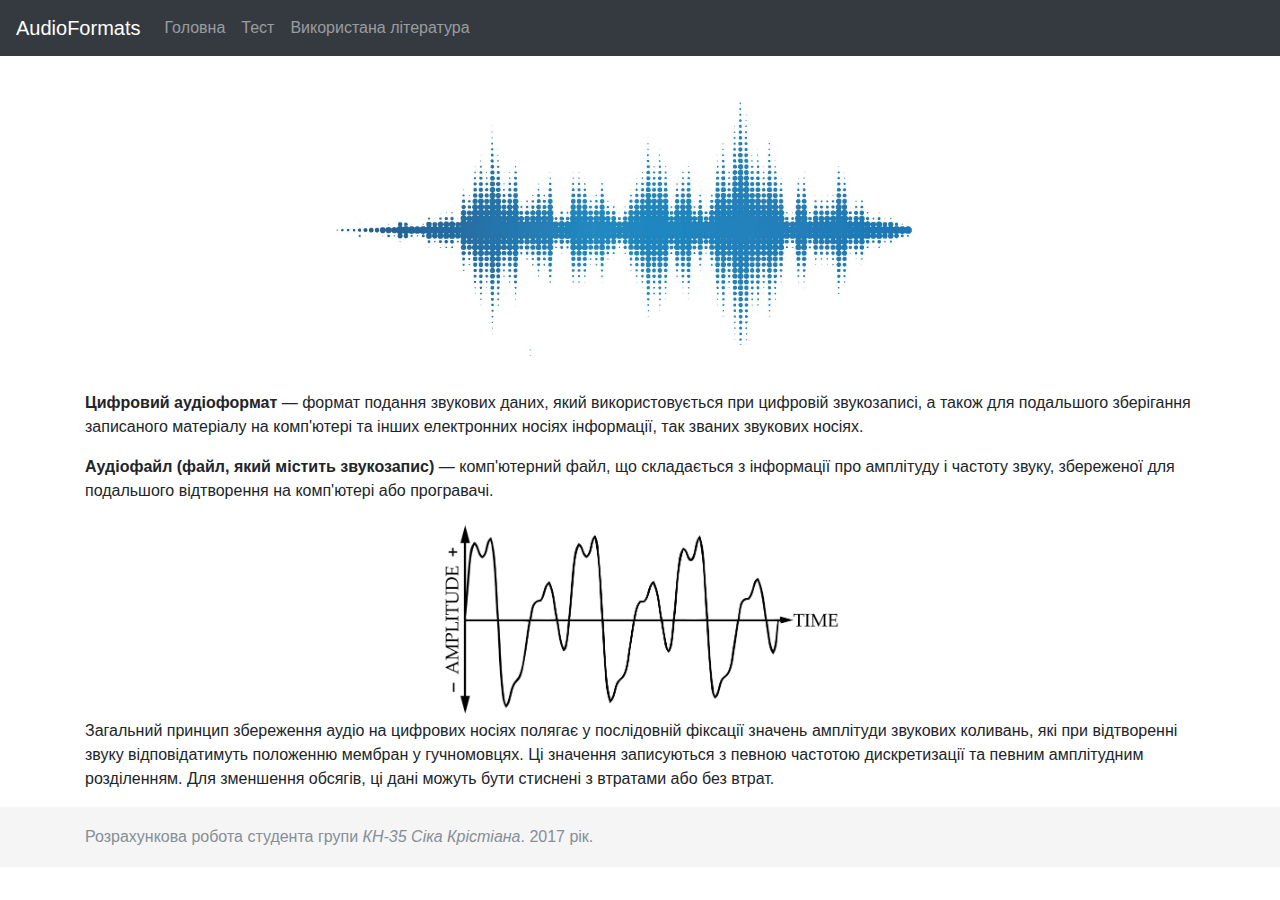
<file: audiofile.html>
<html>
	<head>
		<link rel="stylesheet" type="text/css" href="bootstrap/css/bootstrap.min.css">
		<link rel="stylesheet" type="text/css" href="styles.css">
		<script src="jquery/jquery-3.1.1.min.js"></script>
		<script src="jquery/jquery-3.2.1.slim.min.js"></script>
		<script src="jquery/popper.min.js"></script>
		<script src="bootstrap/js/bootstrap.min.js"></script>
	</head>
	<body>
		<nav class="navbar navbar-expand-md navbar-dark bg-dark mb-4">
			<a class="navbar-brand" href="#">AudioFormats</a>
			<button class="navbar-toggler" type="button" data-toggle="collapse" data-target="#navbarCollapse" aria-controls="navbarCollapse" aria-expanded="false" aria-label="Toggle navigation">
				<span class="navbar-toggler-icon"></span>
			</button>
			<div class="collapse navbar-collapse" id="navbarCollapse">
				<ul class="navbar-nav mr-auto">
					<li class="nav-item">
						<a class="nav-link" href="index.html">Головна</a>
					</li>
					<li class="nav-item">
						<a class="nav-link" href="test.html">Тест</a>
					</li>
					<li class="nav-item">
						<a class="nav-link" href="used_literature.html">Використана література</a>
					</li>
				</ul>
			</div>
		</nav>
		<div class="container" style="min-height: 500px;">
			<img src="img/rf-freq-radio-wave.png" class="img-fluid image-on-page">
			<p>
				<b>Цифровий аудіоформат</b> — формат подання звукових даних, який використовується при цифровій звукозаписі, 
				а також для подальшого зберігання записаного матеріалу на комп'ютері та інших електронних носіях інформації, 
				так званих звукових носіях.
			</p>
			<p>
				<b>Аудіофайл (файл, який містить звукозапис)</b> — комп'ютерний файл, що складається з інформації про амплітуду 
				і частоту звуку, збереженої для подальшого відтворення на комп'ютері або програвачі.
			</p>
			<img src="img/1.21.jpg" class="rounded mx-auto d-block" height="200px">
			<p>
				Загальний принцип збереження аудіо на цифрових носіях полягає у послідовній фіксації значень амплітуди звукових 
				коливань, які при відтворенні звуку відповідатимуть положенню мембран у гучномовцях. Ці значення записуються з 
				певною частотою дискретизації та певним амплітудним розділенням. Для зменшення обсягів, ці дані можуть бути стиснені 
				з втратами або без втрат.
			</p>
			
		</div>
		<footer class="footer">
			<div class="container">
				<span class="text-muted">Розрахункова робота студента групи <i>КН-35 Сіка Крістіана</i>. 2017 рік.</span>
			</div>
		</footer>
	</body>
</html>
</file>
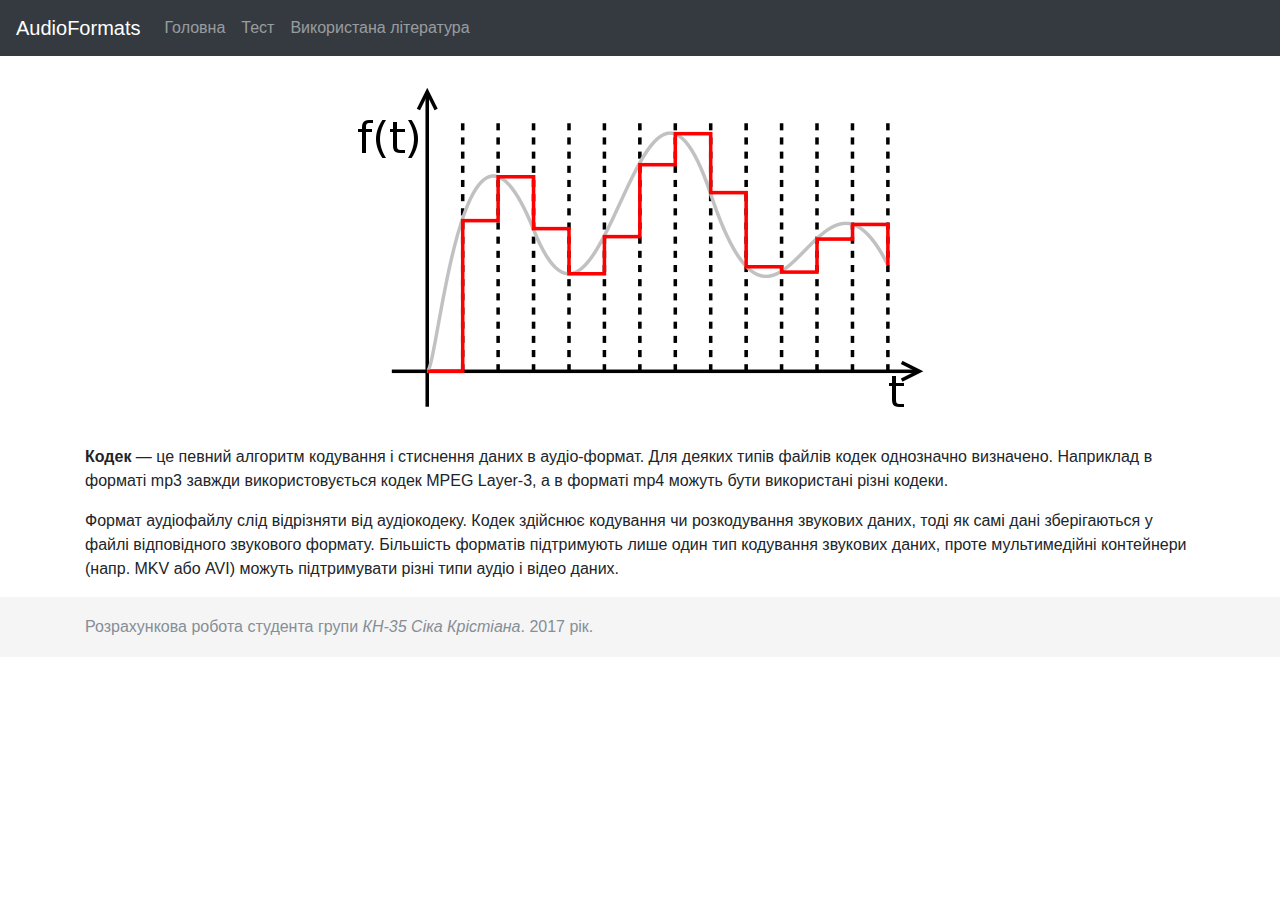
<file: codec.html>
<html>
	<head>
		<link rel="stylesheet" type="text/css" href="bootstrap/css/bootstrap.min.css">
		<link rel="stylesheet" type="text/css" href="styles.css">
		<script src="jquery/jquery-3.1.1.min.js"></script>
		<script src="jquery/jquery-3.2.1.slim.min.js"></script>
		<script src="jquery/popper.min.js"></script>
		<script src="bootstrap/js/bootstrap.min.js"></script>
	</head>
	<body>
		<nav class="navbar navbar-expand-md navbar-dark bg-dark mb-4">
			<a class="navbar-brand" href="#">AudioFormats</a>
			<button class="navbar-toggler" type="button" data-toggle="collapse" data-target="#navbarCollapse" aria-controls="navbarCollapse" aria-expanded="false" aria-label="Toggle navigation">
				<span class="navbar-toggler-icon"></span>
			</button>
			<div class="collapse navbar-collapse" id="navbarCollapse">
				<ul class="navbar-nav mr-auto">
					<li class="nav-item">
						<a class="nav-link" href="index.html">Головна</a>
					</li>
					<li class="nav-item">
						<a class="nav-link" href="test.html">Тест</a>
					</li>
					<li class="nav-item">
						<a class="nav-link" href="used_literature.html">Використана література</a>
					</li>
				</ul>
			</div>
		</nav>
		<div class="container" style="min-height: 500px;">
			<img src="img/585px-Zeroorderhold.signal.svg.png" class="img-fluid mx-auto d-block image-on-page">
			<p>
				<b>Кодек</b> — це певний алгоритм кодування і стиснення даних в аудіо-формат. Для деяких типів файлів кодек однозначно 
					визначено. Наприклад в форматі mp3 завжди використовується кодек MPEG Layer-3, а в форматі mp4 можуть бути використані 
					різні кодеки.
			</p>
			<p>
					Формат аудіофайлу слід відрізняти від аудіокодеку. Кодек здійснює кодування чи розкодування звукових даних, тоді як 
					самі дані зберігаються у файлі відповідного звукового формату. Більшість форматів підтримують лише один тип кодування 
					звукових даних, проте мультимедійні контейнери (напр. MKV або AVI) можуть підтримувати різні типи аудіо і відео даних.
			</p>
		</div>
		<footer class="footer">
			<div class="container">
				<span class="text-muted">Розрахункова робота студента групи <i>КН-35 Сіка Крістіана</i>. 2017 рік.</span>
			</div>
		</footer>
	</body>
</html>
</file>
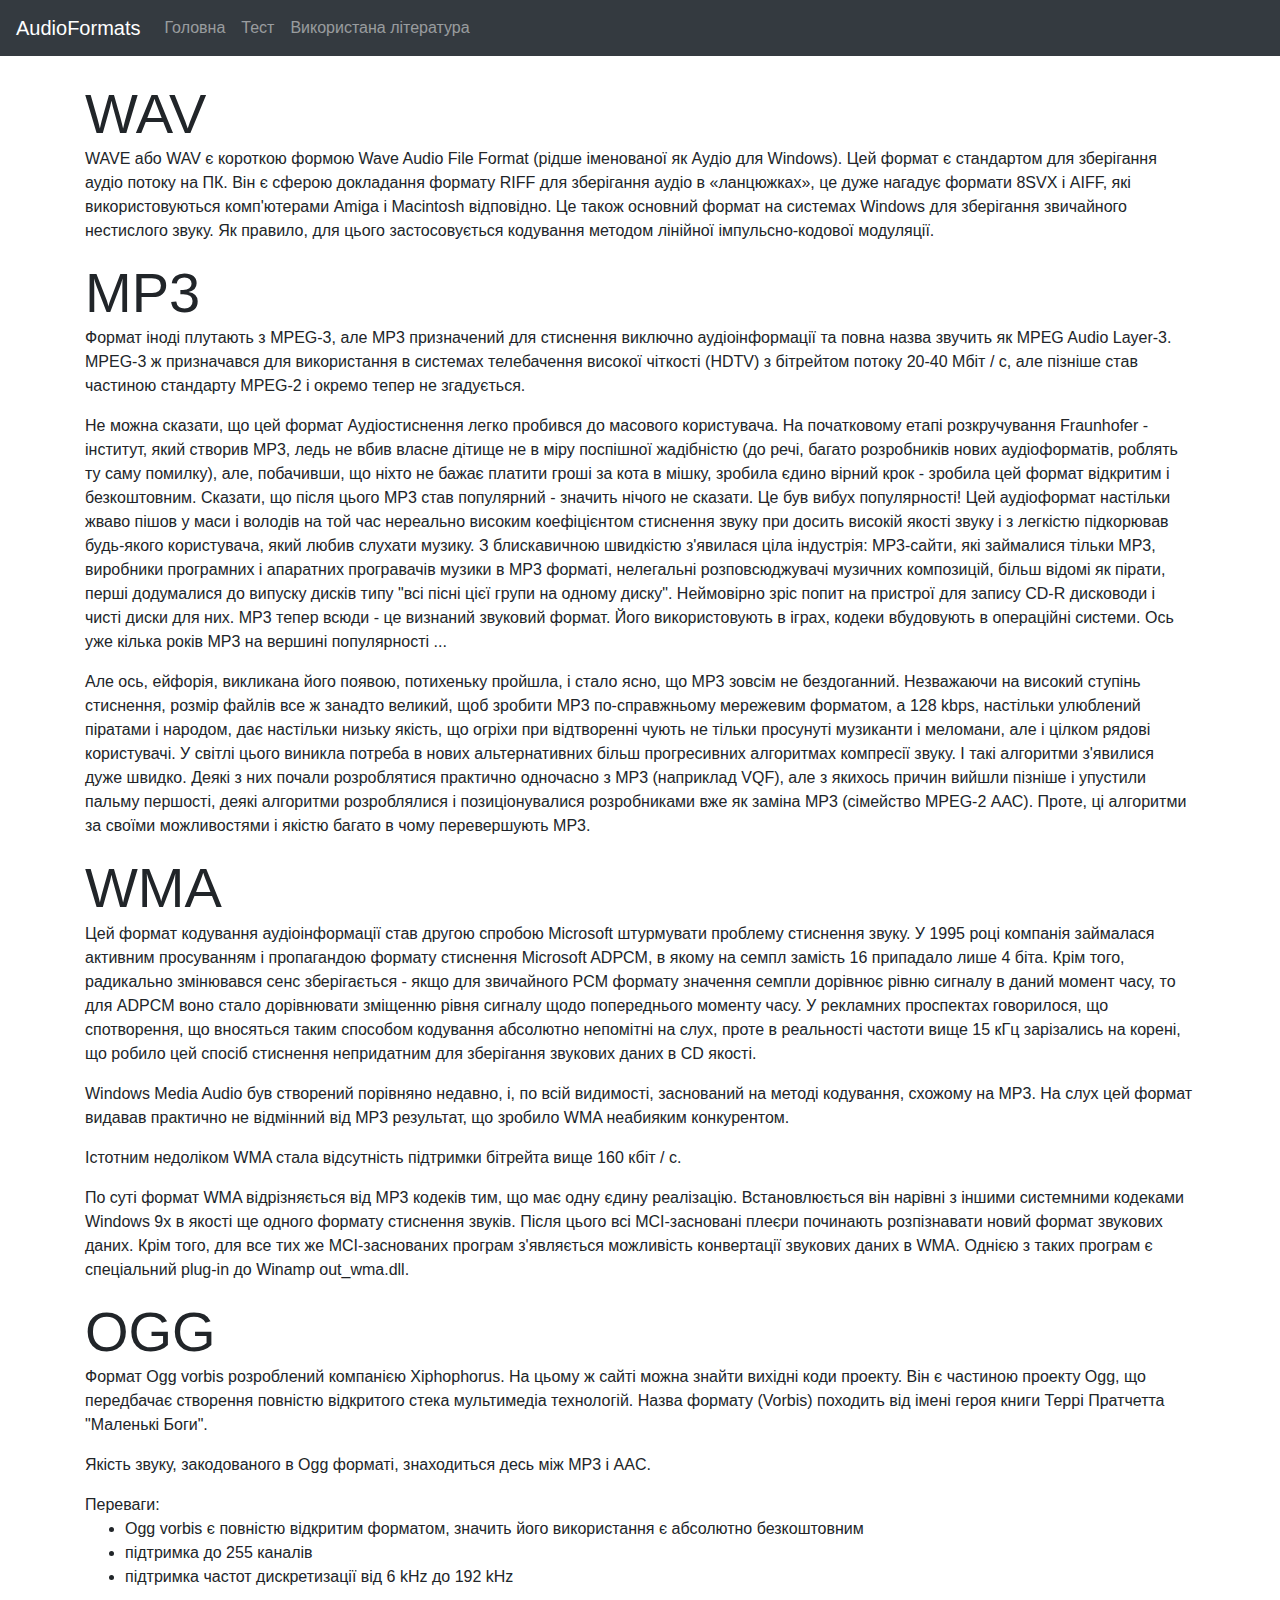
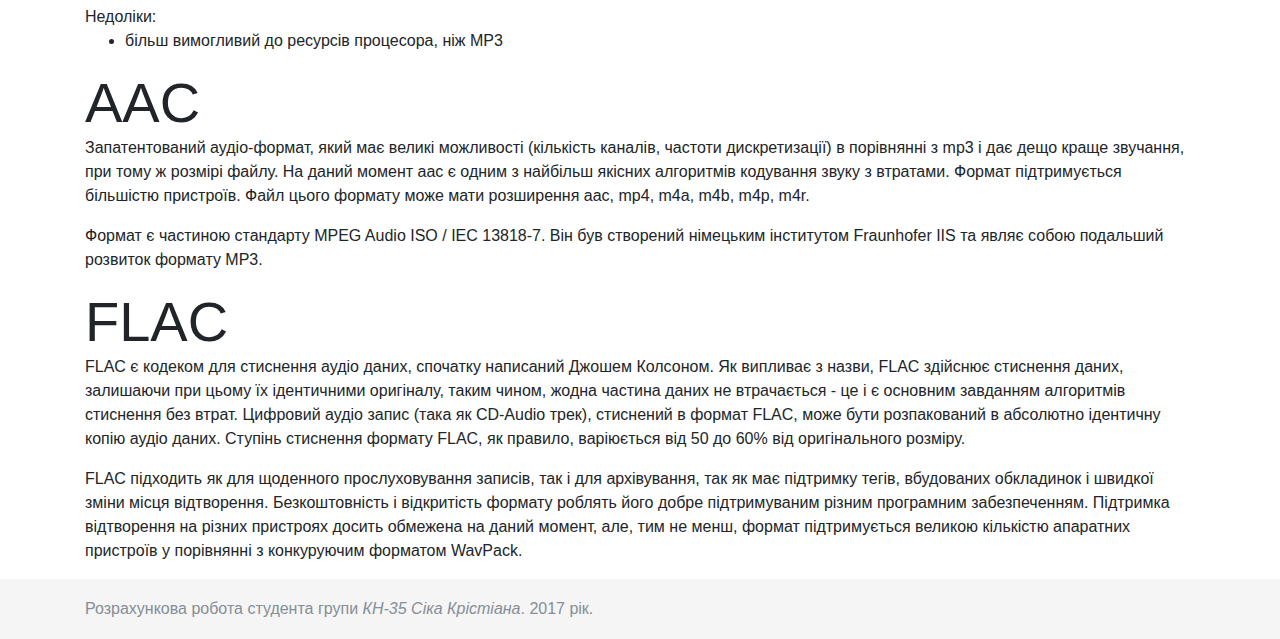
<file: opis.html>
<html>
	<head>
		<link rel="stylesheet" type="text/css" href="bootstrap/css/bootstrap.min.css">
		<link rel="stylesheet" type="text/css" href="styles.css">
		<script src="jquery/jquery-3.1.1.min.js"></script>
		<script src="jquery/jquery-3.2.1.slim.min.js"></script>
		<script src="jquery/popper.min.js"></script>
		<script src="bootstrap/js/bootstrap.min.js"></script>
	</head>
	<body>
		<nav class="navbar navbar-expand-md navbar-dark bg-dark mb-4">
			<a class="navbar-brand" href="#">AudioFormats</a>
			<button class="navbar-toggler" type="button" data-toggle="collapse" data-target="#navbarCollapse" aria-controls="navbarCollapse" aria-expanded="false" aria-label="Toggle navigation">
				<span class="navbar-toggler-icon"></span>
			</button>
			<div class="collapse navbar-collapse" id="navbarCollapse">
				<ul class="navbar-nav mr-auto">
					<li class="nav-item">
						<a class="nav-link" href="index.html">Головна</a>
					</li>
					<li class="nav-item">
						<a class="nav-link" href="test.html">Тест</a>
					</li>
					<li class="nav-item">
						<a class="nav-link" href="used_literature.html">Використана література</a>
					</li>
				</ul>
			</div>
		</nav>
		<div class="container" style="min-height: 500px;">
			<div>
				<div class="display-4">WAV</div>
				<p>
					WAVE або WAV є короткою формою Wave Audio File Format (рідше іменованої як Аудіо для Windows). Цей формат 
					є стандартом для зберігання аудіо потоку на ПК. Він є сферою докладання формату RIFF для зберігання аудіо в 
					«ланцюжках», це дуже нагадує формати 8SVX і AIFF, які використовуються комп'ютерами Amiga і Macintosh відповідно. 
					Це також основний формат на системах Windows для зберігання звичайного нестислого звуку. Як правило, для цього 
					застосовується кодування методом лінійної імпульсно-кодової модуляції.
				</p>
				<div class="display-4">MP3</div>
				<p>
						Формат іноді плутають з MPEG-3, але MP3 призначений для стиснення виключно аудіоінформації та повна назва звучить 
						як MPEG Audio Layer-3. MPEG-3 ж призначався для використання в системах телебачення високої чіткості (HDTV) з бітрейтом 
						потоку 20-40 Мбіт / с, але пізніше став частиною стандарту MPEG-2 і окремо тепер не згадується.
				</p>
				<p>
						Не можна сказати, що цей формат Аудіостиснення легко пробився до масового користувача. На початковому етапі розкручування 
						Fraunhofer - інститут, який створив МP3, ледь не вбив власне дітище не в міру поспішної жадібністю (до речі, багато розробників 
						нових аудіоформатів, роблять ту саму помилку), але, побачивши, що ніхто не бажає платити гроші за кота в мішку, зробила єдино 
						вірний крок - зробила цей формат відкритим і безкоштовним. Сказати, що після цього МP3 став популярний - значить нічого не сказати. 
						Це був вибух популярності! Цей аудіоформат настільки жваво пішов у маси і володів на той час нереально високим коефіцієнтом стиснення 
						звуку при досить високій якості звуку і з легкістю підкорював будь-якого користувача, який любив слухати музику. З блискавичною 
						швидкістю з'явилася ціла індустрія: МP3-сайти, які займалися тільки МP3, виробники програмних і апаратних програвачів музики в МР3 
						форматі, нелегальні розповсюджувачі музичних композицій, більш відомі як пірати, перші додумалися до випуску дисків типу "всі пісні 
						цієї групи на одному диску". Неймовірно зріс попит на пристрої для запису CD-R дисководи і чисті диски для них. МP3 тепер всюди - 
						це визнаний звуковий формат. Його використовують в іграх, кодеки вбудовують в операційні системи. Ось уже кілька 
						років МP3 на вершині популярності ...
				</p>
				<p>
						Але ось, ейфорія, викликана його появою, потихеньку пройшла, і стало ясно, що МP3 зовсім не бездоганний. Незважаючи на високий ступінь 
						стиснення, розмір файлів все ж занадто великий, щоб зробити МP3 по-справжньому мережевим форматом, а 128 kbps, настільки улюблений 
						піратами і народом, дає настільки низьку якість, що огріхи при відтворенні чують не тільки просунуті музиканти і меломани, але і 
						цілком рядові користувачі. У світлі цього виникла потреба в нових альтернативних більш прогресивних алгоритмах компресії звуку. 
						І такі алгоритми з'явилися дуже швидко. Деякі з них почали розроблятися практично одночасно з МP3 (наприклад VQF), але з якихось 
						причин вийшли пізніше і упустили пальму першості, деякі алгоритми розроблялися і позиціонувалися розробниками вже як заміна МP3 
						(сімейство MPEG-2 ААС). Проте, ці алгоритми за своїми можливостями і якістю багато в чому перевершують MP3.
				</p>
				<div class="display-4">WMA</div>
				<p>
						Цей формат кодування аудіоінформації став другою спробою Microsoft штурмувати проблему стиснення звуку. У 1995 році компанія 
						займалася активним просуванням і пропагандою формату стиснення Microsoft ADPCM, в якому на семпл замість 16 припадало лише 4 біта. 
						Крім того, радикально змінювався сенс зберігається - якщо для звичайного PCM формату значення семпли дорівнює рівню сигналу в даний 
						момент часу, то для ADPCM воно стало дорівнювати зміщенню рівня сигналу щодо попереднього моменту часу. У рекламних проспектах говорилося, 
						що спотворення, що вносяться таким способом кодування абсолютно непомітні на слух, проте в реальності частоти вище 15 кГц зарізались на корені, 
						що робило цей спосіб стиснення непридатним для зберігання звукових даних в CD якості.
				</p>
				<p>
						Windows Media Audio був створений порівняно недавно, і, по всій видимості, заснований на методі кодування, схожому на МP3. На слух цей формат 
						видавав практично не відмінний від МP3 результат, що зробило WMA неабияким конкурентом.
				</p>
				<p>
						Істотним недоліком WMA стала відсутність підтримки бітрейта вище 160 кбіт / с.
				</p>
				<p>
						По суті формат WMA відрізняється від МP3 кодеків тим, що має одну єдину реалізацію. Встановлюється він нарівні з іншими системними кодеками 
						Windows 9x в якості ще одного формату стиснення звуків. Після цього всі MCI-засновані плеєри починають розпізнавати новий формат звукових даних. 
						Крім того, для все тих же MCI-заснованих програм з'являється можливість конвертації звукових даних в WMA. Однією з таких програм є спеціальний 
						plug-in до Winamp out_wma.dll.
				</p>
				<div class="display-4">OGG</div>
				<p>
						Формат Ogg vorbis розроблений компанією Xiphophorus. На цьому ж сайті можна знайти вихідні коди проекту. Він є частиною проекту Ogg, що 
						передбачає створення повністю відкритого стека мультимедіа технологій. Назва формату (Vorbis) походить від імені героя книги Террі Пратчетта "Маленькі Боги".
				</p>
				<p>
						Якість звуку, закодованого в Ogg форматі, знаходиться десь між MP3 і AAC.
				</p>
				Переваги:
				<ul>
					<li>Ogg vorbis є повністю відкритим форматом, значить його використання є абсолютно безкоштовним</li>
					<li>підтримка до 255 каналів</li>
					<li>підтримка частот дискретизації від 6 kHz до 192 kHz</li>
				</ul>
				Недоліки:
				<ul>
					<li>більш вимогливий до ресурсів процесора, ніж MP3</li>
				</ul>
				<div class="display-4">AAC</div>
				<p>
						Запатентований аудіо-формат, який має великі можливості (кількість каналів, частоти дискретизації) в порівнянні з mp3 і дає дещо краще звучання, при тому ж розмірі файлу. 
						На даний момент aac є одним з найбільш якісних алгоритмів кодування звуку з втратами. Формат підтримується більшістю пристроїв. Файл цього формату може мати розширення aac, mp4, m4a, m4b, m4p, m4r.
				</p>
				<p>
						Формат є частиною стандарту MPEG Audio ISO / IEC 13818-7. Він був створений німецьким інститутом Fraunhofer IIS та являє собою подальший розвиток формату MP3.
				</p>
				<div class="display-4">FLAC</div>
				<p>
						FLAC є кодеком для стиснення аудіо даних, спочатку написаний Джошем Колсоном. Як випливає з назви, FLAC здійснює стиснення даних, залишаючи при цьому 
						їх ідентичними оригіналу, таким чином, жодна частина даних не втрачається - це і є основним завданням алгоритмів стиснення без втрат. Цифровий аудіо 
						запис (така як CD-Audio трек), стиснений в формат FLAC, може бути розпакований в абсолютно ідентичну копію аудіо даних. Ступінь стиснення формату FLAC, як 
						правило, варіюється від 50 до 60% від оригінального розміру.
				</p>
				<p>
						FLAC підходить як для щоденного прослуховування записів, так і для архівування, так як має підтримку тегів, вбудованих обкладинок і швидкої зміни місця 
						відтворення. Безкоштовність і відкритість формату роблять його добре підтримуваним різним програмним забезпеченням. Підтримка відтворення на різних пристроях 
						досить обмежена на даний момент, але, тим не менш, формат підтримується великою кількістю апаратних пристроїв у порівнянні з конкуруючим форматом WavPack.
				</p>
			</div>
			
		</div>
		<footer class="footer">
			<div class="container">
				<span class="text-muted">Розрахункова робота студента групи <i>КН-35 Сіка Крістіана</i>. 2017 рік.</span>
			</div>
		</footer>
	</body>
</html>
</file>
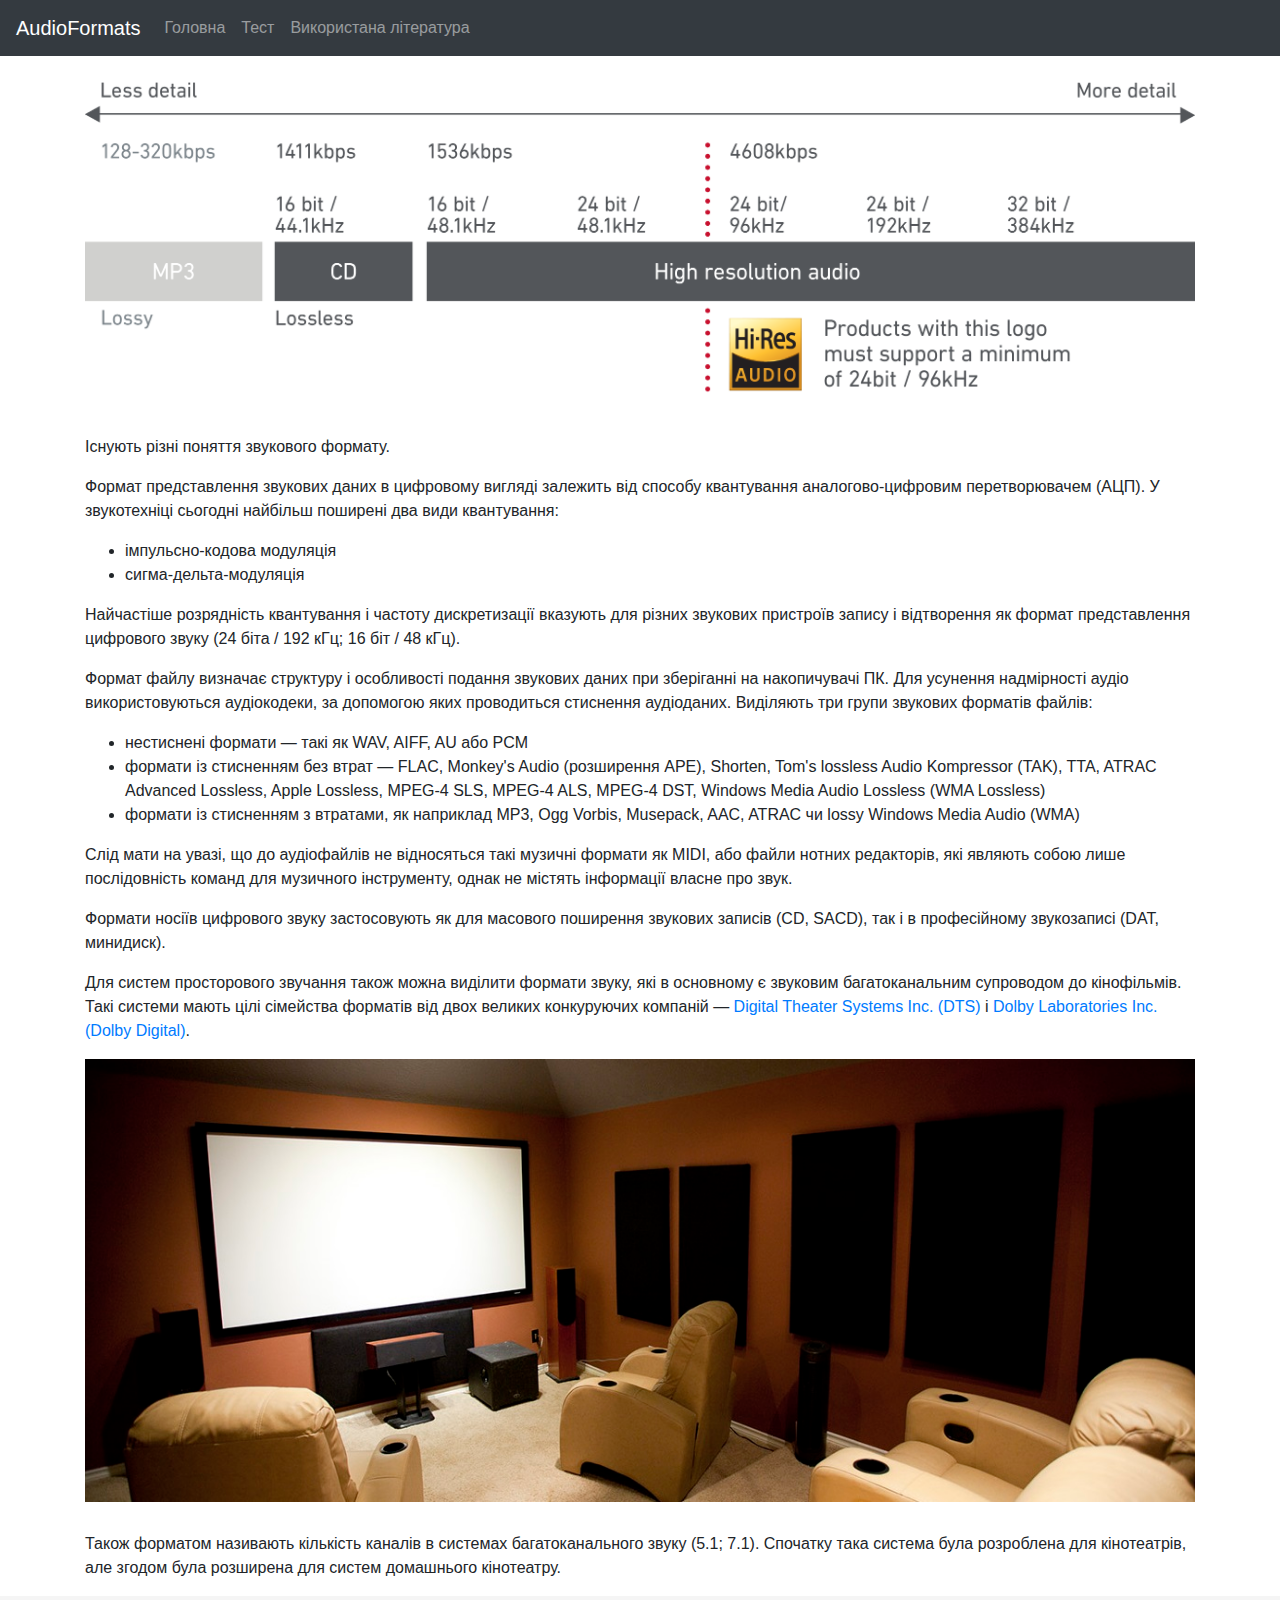
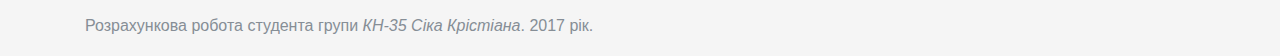
<file: riznovidi.html>
<html>
	<head>
		<link rel="stylesheet" type="text/css" href="bootstrap/css/bootstrap.min.css">
		<link rel="stylesheet" type="text/css" href="styles.css">
		<script src="jquery/jquery-3.1.1.min.js"></script>
		<script src="jquery/jquery-3.2.1.slim.min.js"></script>
		<script src="jquery/popper.min.js"></script>
		<script src="bootstrap/js/bootstrap.min.js"></script>
	</head>
	<body>
		<nav class="navbar navbar-expand-md navbar-dark bg-dark mb-4">
			<a class="navbar-brand" href="#">AudioFormats</a>
			<button class="navbar-toggler" type="button" data-toggle="collapse" data-target="#navbarCollapse" aria-controls="navbarCollapse" aria-expanded="false" aria-label="Toggle navigation">
				<span class="navbar-toggler-icon"></span>
			</button>
			<div class="collapse navbar-collapse" id="navbarCollapse">
				<ul class="navbar-nav mr-auto">
					<li class="nav-item">
						<a class="nav-link" href="index.html">Головна</a>
					</li>
					<li class="nav-item">
						<a class="nav-link" href="test.html">Тест</a>
					</li>
					<li class="nav-item">
						<a class="nav-link" href="used_literature.html">Використана література</a>
					</li>
				</ul>
			</div>
		</nav>
		<div class="container" style="min-height: 500px;">
			<img src="img/Hi-Res-Audio-Superior-Digital-Format.png" class="img-fluid image-on-page">
			<p>Існують різні поняття звукового формату.</p>
			<p>
					Формат представлення звукових даних в цифровому вигляді залежить від способу квантування аналогово-цифровим 
					перетворювачем (АЦП). У звукотехніці сьогодні найбільш поширені два види квантування:
			</p>
			<ul>
				<li>імпульсно-кодова модуляція</li>
				<li>сигма-дельта-модуляція</li>
			</ul>
			<p>
					Найчастіше розрядність квантування і частоту дискретизації вказують для різних звукових пристроїв запису і 
					відтворення як формат представлення цифрового звуку (24 біта / 192 кГц; 16 біт / 48 кГц).
			</p>
			<p>Формат файлу визначає структуру і особливості подання звукових даних при зберіганні на накопичувачі ПК. Для 
				усунення надмірності аудіо використовуються аудіокодеки, за допомогою яких проводиться стиснення аудіоданих. 
				Виділяють три групи звукових форматів файлів:
			</p>
			<ul>
				<li>
					нестиснені формати — такі як WAV, AIFF, AU або PCM
				</li>
				<li>
					формати із стисненням без втрат — FLAC, Monkey's Audio (розширення APE), Shorten, Tom's lossless 
					Audio Kompressor (TAK), TTA, ATRAC Advanced Lossless, Apple Lossless, MPEG-4 SLS, MPEG-4 ALS, MPEG-4 DST, Windows 
					Media Audio Lossless (WMA Lossless)
				</li>
				<li>
					формати із стисненням з втратами, як наприклад MP3, Ogg Vorbis, Musepack, AAC, ATRAC чи lossy Windows Media Audio (WMA)
				</li>
			</ul>
			<p>
				Слід мати на увазі, що до аудіофайлів не відносяться такі музичні формати як MIDI, або файли нотних редакторів, які являють 
				собою лише послідовність команд для музичного інструменту, однак не містять інформації власне про звук.
			</p>
			<p>
					Формати носіїв цифрового звуку застосовують як для масового поширення звукових записів (CD, SACD), так і в професійному 
					звукозаписі (DAT, минидиск).
			</p>
			<p>
					Для систем просторового звучання також можна виділити формати звуку, які в основному є звуковим багатоканальним 
					супроводом до кінофільмів. Такі системи мають цілі сімейства форматів від двох великих конкуруючих компаній — 
					<a href="http://dts.com/" target="_blank">Digital Theater Systems Inc. (DTS)</a> і <a href="https://dolby.com/" target="_blank">Dolby Laboratories Inc. (Dolby Digital)</a>.
			</p>
			<img src="img/7.1.jpg" class="img-fluid image-on-page">
			<p>
					Також форматом називають кількість каналів в системах багатоканального звуку (5.1; 7.1). Спочатку така система 
					була розроблена для кінотеатрів, але згодом була розширена для систем домашнього кінотеатру.
			</p>
		</div>
		<footer class="footer">
			<div class="container">
				<span class="text-muted">Розрахункова робота студента групи <i>КН-35 Сіка Крістіана</i>. 2017 рік.</span>
			</div>
		</footer>
	</body>
</html>
</file>
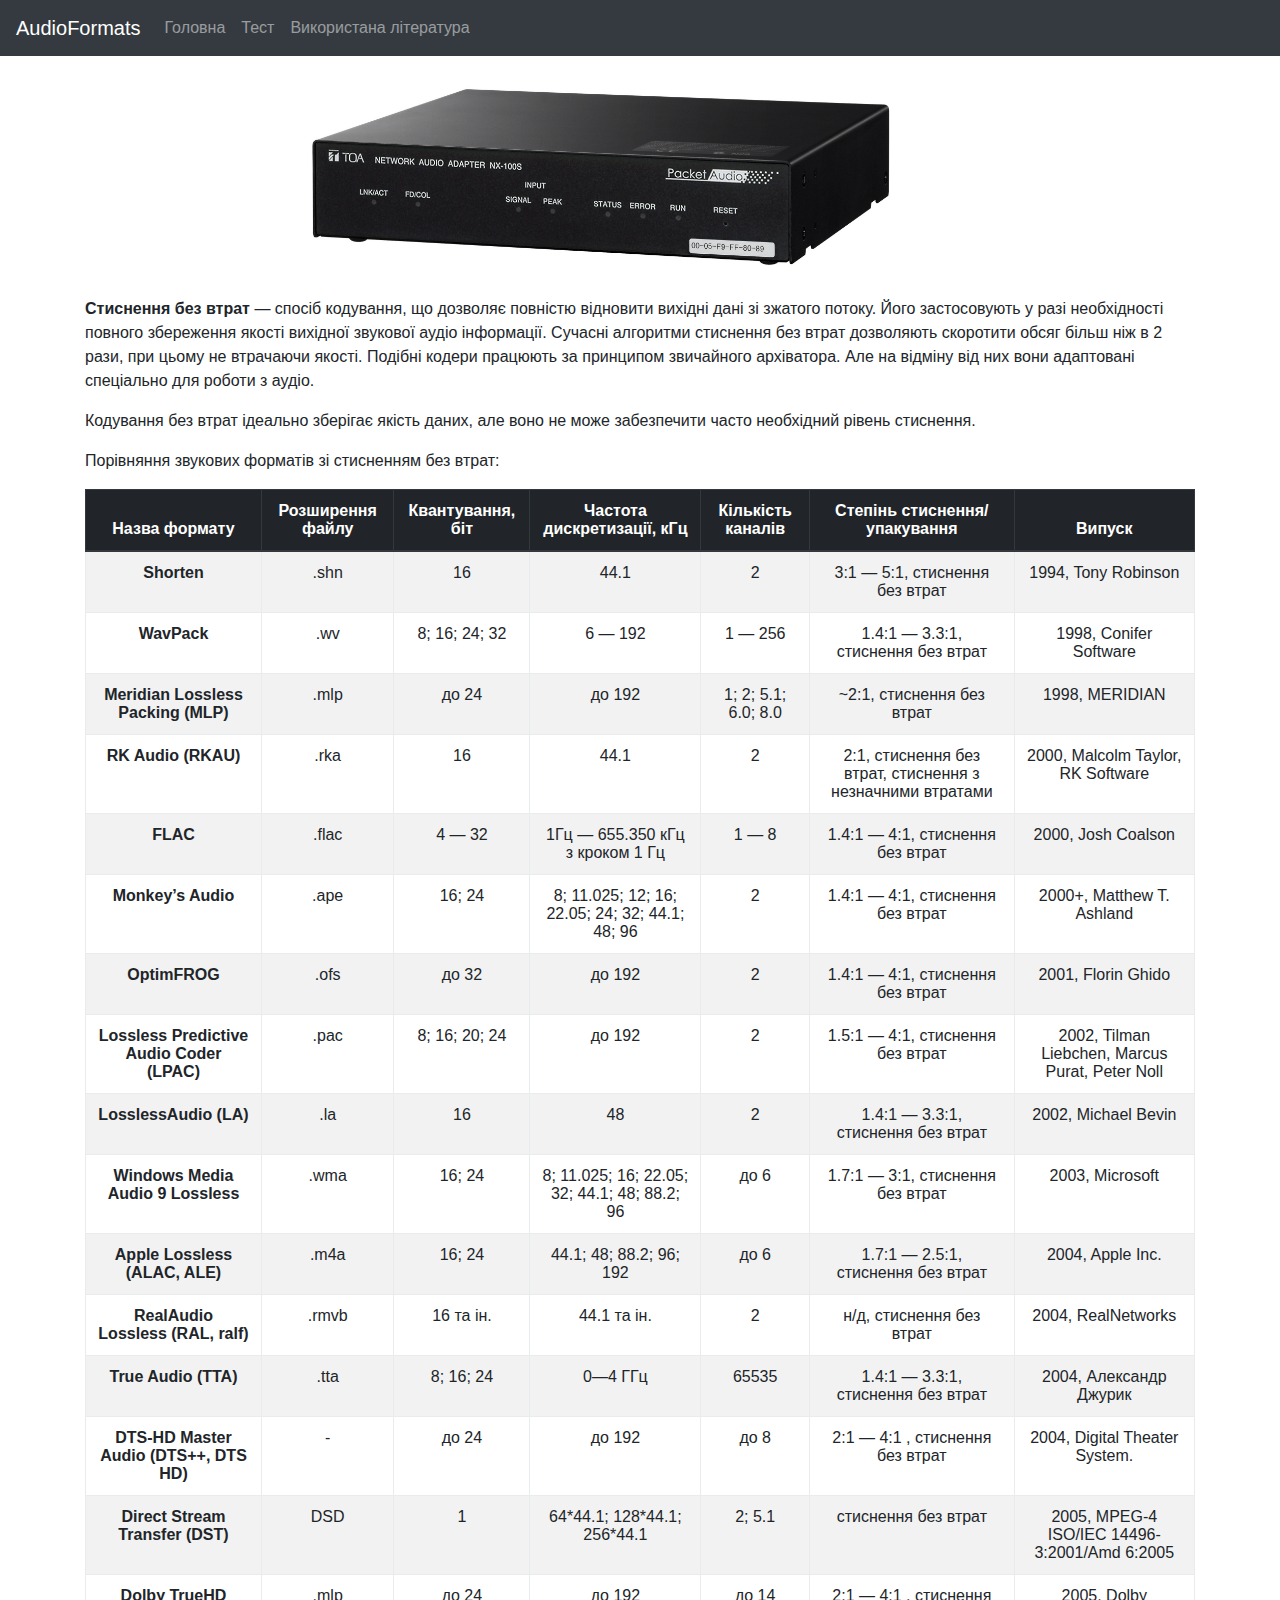
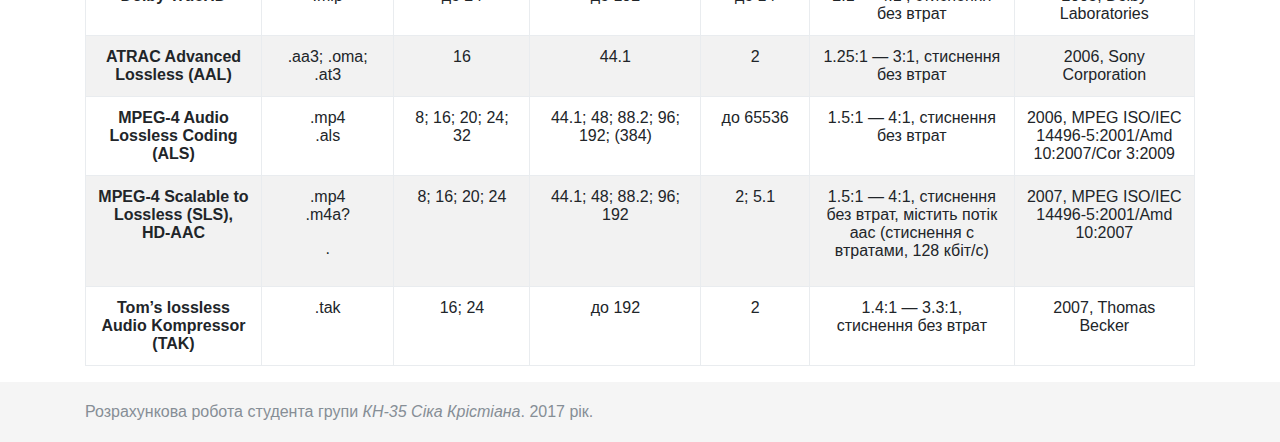
<file: stisnennya_bez_vtrat.html>
<html>
	<head>
		<link rel="stylesheet" type="text/css" href="bootstrap/css/bootstrap.min.css">
		<link rel="stylesheet" type="text/css" href="styles.css">
		<script src="jquery/jquery-3.1.1.min.js"></script>
		<script src="jquery/jquery-3.2.1.slim.min.js"></script>
		<script src="jquery/popper.min.js"></script>
		<script src="bootstrap/js/bootstrap.min.js"></script>
	</head>
	<body>
		<nav class="navbar navbar-expand-md navbar-dark bg-dark mb-4">
			<a class="navbar-brand" href="#">AudioFormats</a>
			<button class="navbar-toggler" type="button" data-toggle="collapse" data-target="#navbarCollapse" aria-controls="navbarCollapse" aria-expanded="false" aria-label="Toggle navigation">
				<span class="navbar-toggler-icon"></span>
			</button>
			<div class="collapse navbar-collapse" id="navbarCollapse">
				<ul class="navbar-nav mr-auto">
					<li class="nav-item">
						<a class="nav-link" href="index.html">Головна</a>
					</li>
					<li class="nav-item">
						<a class="nav-link" href="test.html">Тест</a>
					</li>
					<li class="nav-item">
						<a class="nav-link" href="used_literature.html">Використана література</a>
					</li>
				</ul>
			</div>
		</nav>
		<div class="container" style="min-height: 500px;">
			<img src="img/nx100s_pn1e.jpg" class="img-fluid image-on-page">
			<p>
					<b>Стиснення без втрат</b> — спосіб кодування, що дозволяє повністю відновити вихідні дані зі зжатого потоку. Його застосовують 
					у разі необхідності повного збереження якості вихідної звукової аудіо інформації. Сучасні алгоритми стиснення без втрат 
					дозволяють скоротити обсяг більш ніж в 2 рази, при цьому не втрачаючи якості. Подібні кодери працюють за принципом звичайного 
					архіватора. Але на відміну від них вони адаптовані спеціально для роботи з аудіо.
			</p>
			<p>
					Кодування без втрат ідеально зберігає якість даних, але воно не може забезпечити часто необхідний рівень стиснення.
			</p>
			<p>
					Порівняння звукових форматів зі стисненням без втрат:
			</p>
			<table class="table table-striped table-bordered" style="text-align: center;">
					<thead class="thead-dark">
							<tr>
									<th>Назва формату</th>
									<th>Розширення файлу</th>
									<th>Квантування, біт</th>
									<th>Частота дискретизації, кГц</th>
									<th>Кількість каналів</th>
									<th>Степінь стиснення/упакування</th>
									<th>Випуск</th>
								</tr>
					</thead>
					<tbody>
						<tr>
							<td>Shorten</td>
							<td>.shn</td>
							<td>16</td>
							<td>44.1</td>
							<td>2</td>
							<td>3:1&#160;— 5:1, стиснення без втрат</td>
							<td>1994, Tony Robinson</td>
						</tr>
						<tr>
							<td>WavPack</td>
							<td>.wv</td>
							<td>8; 16; 24; 32</td>
							<td>6&#160;— 192</td>
							<td>1&#160;— 256</td>
							<td>1.4:1&#160;— 3.3:1, стиснення без втрат</td>
							<td>1998, Conifer Software</td>
						</tr>
						<tr>
							<td>Meridian Lossless Packing (MLP)</td>
							<td>.mlp</td>
							<td>до 24</td>
							<td>до 192</td>
							<td>1; 2; 5.1; 6.0; 8.0</td>
							<td>~2:1, стиснення без втрат</td>
							<td>1998, MERIDIAN</td>
						</tr>
						<tr>
							<td>RK Audio (RKAU)</td>
							<td>.rka</td>
							<td>16</td>
							<td>44.1</td>
							<td>2</td>
							<td>2:1, стиснення без втрат, стиснення з незначними втратами</td>
							<td>2000, Malcolm Taylor, RK Software</td>
						</tr>
						<tr>
							<td>FLAC</td>
							<td>.flac</td>
							<td>4&#160;— 32</td>
							<td>1Гц&#160;— 655.350 кГц з кроком 1 Гц</td>
							<td>1&#160;— 8</td>
							<td>1.4:1&#160;— 4:1, стиснення без втрат</td>
							<td>2000, Josh Coalson</td>
						</tr>
						<tr>
							<td>Monkey’s Audio</td>
							<td>.ape</td>
							<td>16; 24</td>
							<td>8; 11.025; 12; 16; 22.05; 24; 32; 44.1; 48; 96</td>
							<td>2</td>
							<td>1.4:1&#160;— 4:1, стиснення без втрат</td>
							<td>2000+, Matthew T. Ashland</td>
						</tr>
						<tr>
							<td>OptimFROG</td>
							<td>.ofs</td>
							<td>до 32</td>
							<td>до 192</td>
							<td>2</td>
							<td>1.4:1&#160;— 4:1, стиснення без втрат</td>
							<td>2001, Florin Ghido</td>
						</tr>
						<tr>
							<td>Lossless Predictive Audio Coder (LPAC)</td>
							<td>.pac</td>
							<td>8; 16; 20; 24</td>
							<td>до 192</td>
							<td>2</td>
							<td>1.5:1&#160;— 4:1, стиснення без втрат</td>
							<td>2002, Tilman Liebchen, Marcus Purat, Peter Noll</td>
						</tr>
						<tr>
							<td>LosslessAudio (LA)</td>
							<td>.la</td>
							<td>16</td>
							<td>48</td>
							<td>2</td>
							<td>1.4:1&#160;— 3.3:1, стиснення без втрат</td>
							<td>2002, Michael Bevin</td>
						</tr>
						<tr>
							<td>Windows Media Audio 9 Lossless</td>
							<td>.wma</td>
							<td>16; 24</td>
							<td>8; 11.025; 16; 22.05; 32; 44.1; 48; 88.2; 96</td>
							<td>до 6</td>
							<td>1.7:1&#160;— 3:1, стиснення без втрат</td>
							<td>2003, Microsoft</td>
						</tr>
						<tr>
							<td>Apple Lossless (ALAC, ALE)</td>
							<td>.m4a</td>
							<td>16; 24</td>
							<td>44.1; 48; 88.2; 96; 192</td>
							<td>до 6</td>
							<td>1.7:1&#160;— 2.5:1, стиснення без втрат</td>
							<td>2004, Apple Inc.</td>
						</tr>
						<tr>
							<td>RealAudio Lossless (RAL, ralf)</td>
							<td>.rmvb</td>
							<td>16 та ін.</td>
							<td>44.1 та ін.</td>
							<td>2</td>
							<td>н/д, стиснення без втрат</td>
							<td>2004, RealNetworks</td>
						</tr>
						<tr>
							<td>True Audio (TTA)</td>
							<td>.tta</td>
							<td>8; 16; 24</td>
							<td>0—4 ГГц</td>
							<td>65535</td>
							<td>1.4:1&#160;— 3.3:1, стиснення без втрат</td>
							<td>2004, Александр Джурик</td>
						</tr>
						<tr>
							<td>DTS-HD Master Audio (DTS++, DTS HD)</td>
							<td>-</td>
							<td>до 24</td>
							<td>до 192</td>
							<td>до 8</td>
							<td>2:1&#160;— 4:1 , стиснення без втрат</td>
							<td>2004, Digital Theater System.</td>
						</tr>
						<tr>
							<td>Direct Stream Transfer (DST)</td>
							<td>DSD</td>
							<td>1</td>
							<td>64*44.1; 128*44.1; 256*44.1</td>
							<td>2; 5.1</td>
							<td>стиснення без втрат</td>
							<td>2005, MPEG-4 ISO/IEC 14496-3:2001/Amd 6:2005</td>
						</tr>
						<tr>
							<td>Dolby TrueHD</td>
							<td>.mlp</td>
							<td>до 24</td>
							<td>до 192</td>
							<td>до 14</td>
							<td>2:1&#160;— 4:1 , стиснення без втрат</td>
							<td>2005, Dolby Laboratories</td>
						</tr>
						<tr>
							<td>ATRAC Advanced Lossless (AAL)</td>
							<td>.aa3; .oma; .at3</td>
							<td>16</td>
							<td>44.1</td>
							<td>2</td>
							<td>1.25:1&#160;— 3:1, стиснення без втрат</td>
							<td>2006, Sony Corporation</td>
						</tr>
						<tr>
							<td>MPEG-4 Audio Lossless Coding (ALS)</td>
							<td>.mp4
								<p>.als</p>
							</td>
							<td>8; 16; 20; 24; 32</td>
							<td>44.1; 48; 88.2; 96; 192; (384)</td>
							<td>до 65536</td>
							<td>1.5:1&#160;— 4:1, стиснення без втрат</td>
							<td>2006, MPEG ISO/IEC 14496-5:2001/Amd 10:2007/Cor 3:2009</td>
						</tr>
						<tr>
							<td>MPEG-4 Scalable to Lossless (SLS), HD-AAC</td>
							<td>.mp4
								<p>.m4a?</p>
								<p>.</p>
							</td>
							<td>8; 16; 20; 24</td>
							<td>44.1; 48; 88.2; 96; 192</td>
							<td>2; 5.1</td>
							<td>1.5:1&#160;— 4:1, стиснення без втрат, містить потік aac (стиснення с втратами, 128 
								кбіт/с)</td>
							<td>2007, MPEG ISO/IEC 14496-5:2001/Amd 10:2007</td>
						</tr>
						<tr>
							<td>Tom’s lossless Audio Kompressor (TAK)</td>
							<td>.tak</td>
							<td>16; 24</td>
							<td>до 192</td>
							<td>2</td>
							<td>1.4:1&#160;— 3.3:1, стиснення без втрат</td>
							<td>2007, Thomas Becker</td>
						</tr>
					</tbody>
				</table>
		</div>
		<footer class="footer">
			<div class="container">
				<span class="text-muted">Розрахункова робота студента групи <i>КН-35 Сіка Крістіана</i>. 2017 рік.</span>
			</div>
		</footer>
	</body>
</html>
</file>
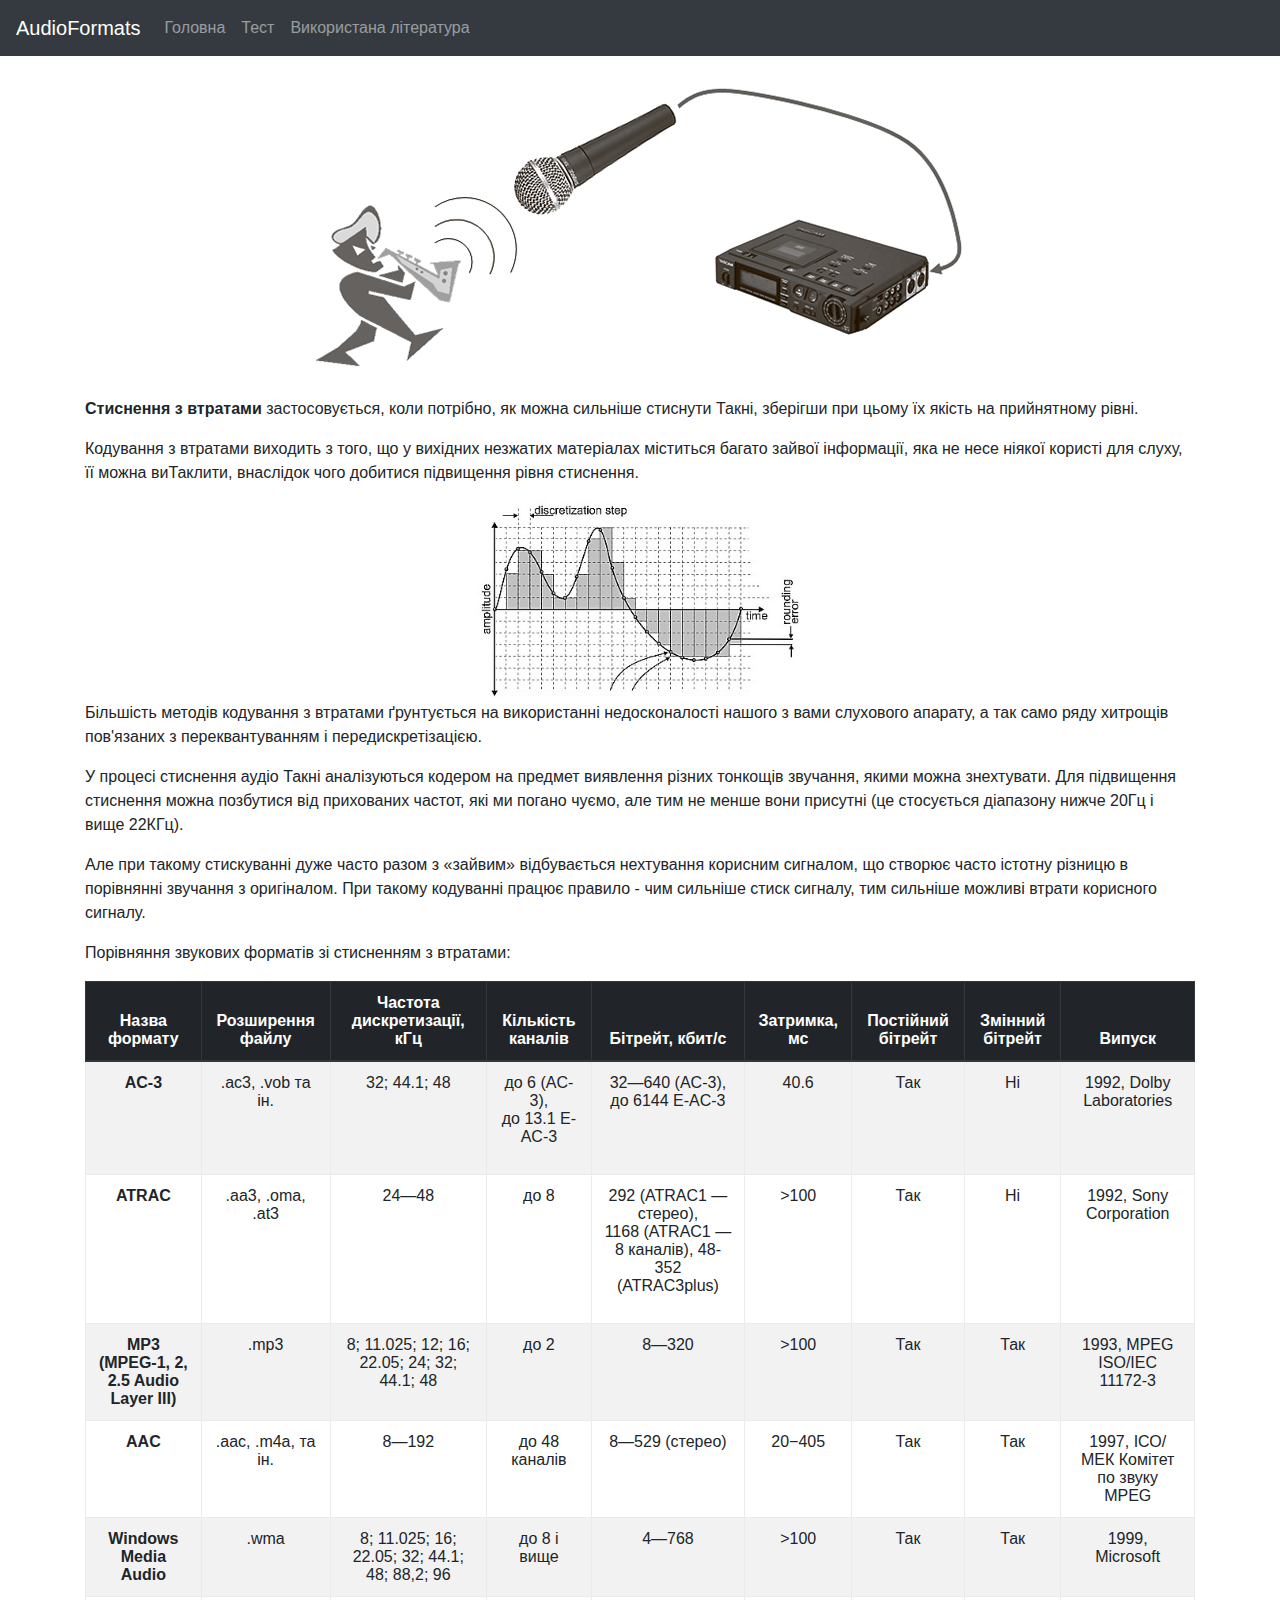
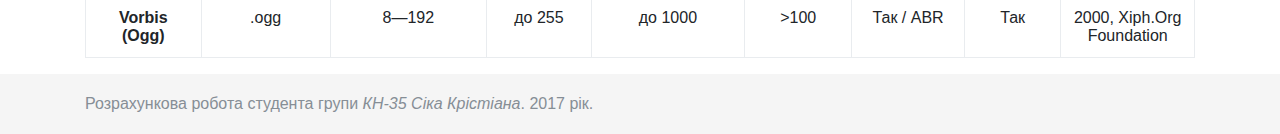
<file: stisnennya_z_vtratami.html>
<html>
	<head>
		<link rel="stylesheet" type="text/css" href="bootstrap/css/bootstrap.min.css">
		<link rel="stylesheet" type="text/css" href="styles.css">
		<script src="jquery/jquery-3.1.1.min.js"></script>
		<script src="jquery/jquery-3.2.1.slim.min.js"></script>
		<script src="jquery/popper.min.js"></script>
		<script src="bootstrap/js/bootstrap.min.js"></script>
	</head>
	<body>
		<nav class="navbar navbar-expand-md navbar-dark bg-dark mb-4">
			<a class="navbar-brand" href="#">AudioFormats</a>
			<button class="navbar-toggler" type="button" data-toggle="collapse" data-target="#navbarCollapse" aria-controls="navbarCollapse" aria-expanded="false" aria-label="Toggle navigation">
				<span class="navbar-toggler-icon"></span>
			</button>
			<div class="collapse navbar-collapse" id="navbarCollapse">
				<ul class="navbar-nav mr-auto">
					<li class="nav-item">
						<a class="nav-link" href="index.html">Головна</a>
					</li>
					<li class="nav-item">
						<a class="nav-link" href="test.html">Тест</a>
					</li>
					<li class="nav-item">
						<a class="nav-link" href="used_literature.html">Використана література</a>
					</li>
				</ul>
			</div>
		</nav>
		<div class="container" style="min-height: 500px;">
			<img src="img/cifrovoe_i_analogovoe_audio_1.jpg" class="img-fluid mx-auto d-block image-on-page">
			<p>
					<b>Стиснення з втратами</b> застосовується, коли потрібно, як можна сильніше стиснути Такні, зберігши при цьому 
					їх якість на прийнятному рівні.
			</p>
			<p>
					Кодування з втратами виходить з того, що у вихідних незжатих матеріалах міститься багато зайвої інформації, яка 
					не несе ніякої користі для слуху, її можна виТаклити, внаслідок чого добитися підвищення рівня стиснення.		
			</p>
			<img src="img/159c9a0742b1826d41c53679b80.jpg" class="rounded mx-auto d-block" height="200px">
			<p>
					Більшість методів кодування з втратами ґрунтується на використанні недосконалості нашого з вами слухового апарату, 
					а так само ряду хитрощів пов'язаних з переквантуванням і передискретізацією.
			</p>
			<p>
					У процесі стиснення аудіо Такні аналізуються кодером на предмет виявлення різних тонкощів звучання, якими можна знехтувати. 
					Для підвищення стиснення можна позбутися від прихованих частот, які ми погано чуємо, але тим не менше вони присутні 
					(це стосується діапазону нижче 20Гц і вище 22КГц).
			</p>
			<p>
					Але при такому стискуванні дуже часто разом з «зайвим» відбувається нехтування корисним сигналом, що створює часто істотну 
					різницю в порівнянні звучання з оригіналом. При такому кодуванні працює правило - чим сильніше стиск сигналу, тим сильніше 
					можливі втрати корисного сигналу.
			</p>
			<p>
					Порівняння звукових форматів зі стисненням з втратами:
			</p>
			<table class="table table-bordered table-striped" style="text-align: center;">
					<thead class="thead-dark">
						<tr>
							<th>Назва формату</th>
							<th>Розширення файлу</th>
							<th>Частота дискретизації, кГц</th>
							<th>Кількість каналів</th>
							<th>Бітрейт, кбит/с</th>
							<th>Затримка, мс</th>
							<th>Постійний бітрейт</th>
							<th>Змінний бітрейт</th>
							<th>Випуск</th>
						</tr>
					</thead>
					<tbody>
						<tr>
							<th>AC-3</th>
							<td>.ac3, .vob та ін.</td>
							<td>32; 44.1; 48</td>
							<td>до 6 (AC-3),
								<p>до 13.1 E-AC-3</p>
							</td>
							<td>32—640 (AC-3),
								<p>до 6144 E-AC-3</p>
							</td>
							<td>40.6</td>
							<td>Так</td>
							<td>Ні</td>
							<td>1992, Dolby Laboratories</td>
						</tr>
						<tr>
							<th>ATRAC</th>
							<td>.aa3, .oma, .at3</td>
							<td>24—48</td>
							<td>до 8</td>
							<td>292 (ATRAC1&#160;— стерео),
								<p>1168 (ATRAC1&#160;— 8 каналів), 48-352 (ATRAC3plus)</p>
							</td>
							<td>&gt;100</td>
							<td>Так</td>
							<td>Ні</td>
							<td>1992, Sony Corporation</td>
						</tr>
						<tr>
							<th>MP3 (MPEG-1, 2, 2.5 Audio Layer III)</th>
							<td>.mp3</td>
							<td>8; 11.025; 12; 16; 22.05; 24; 32; 44.1; 48</td>
							<td>до 2</td>
							<td>8—320</td>
							<td>&gt;100</td>
							<td>Так</td>
							<td>Так</td>
							<td>1993, MPEG ISO/IEC 11172-3</td>
						</tr>
						<tr>
							<th>AAC</th>
							<td>.аас, .m4a, та ін.</td>
							<td>8—192</td>
							<td>до 48 каналів</td>
							<td>8—529 (стерео)</td>
							<td>20−405</td>
							<td>Так</td>
							<td>Так</td>
							<td>1997, ІСО/МЕК Комітет по звуку MPEG</td>
						</tr>
						<tr>
							<th>Windows Media Audio</th>
							<td>.wma</td>
							<td>8; 11.025; 16; 22.05; 32; 44.1; 48; 88,2; 96</td>
							<td>до 8 і вище</td>
							<td>4—768</td>
							<td>&gt;100</td>
							<td>Так</td>
							<td>Так</td>
							<td>1999, Microsoft</td>
						</tr>
						<tr>
							<th>Vorbis (Ogg)</th>
							<td>.ogg</td>
							<td>8—192</td>
							<td>до 255</td>
							<td>до 1000</td>
							<td>&gt;100</td>
							<td>Так / ABR</td>
							<td>Так</td>
							<td>2000, Xiph.Org Foundation</td>
						</tr>
					</tbody>
				</table>
				
		</div>
		<footer class="footer">
			<div class="container">
				<span class="text-muted">Розрахункова робота студента групи <i>КН-35 Сіка Крістіана</i>. 2017 рік.</span>
			</div>
		</footer>
	</body>
</html>
</file>
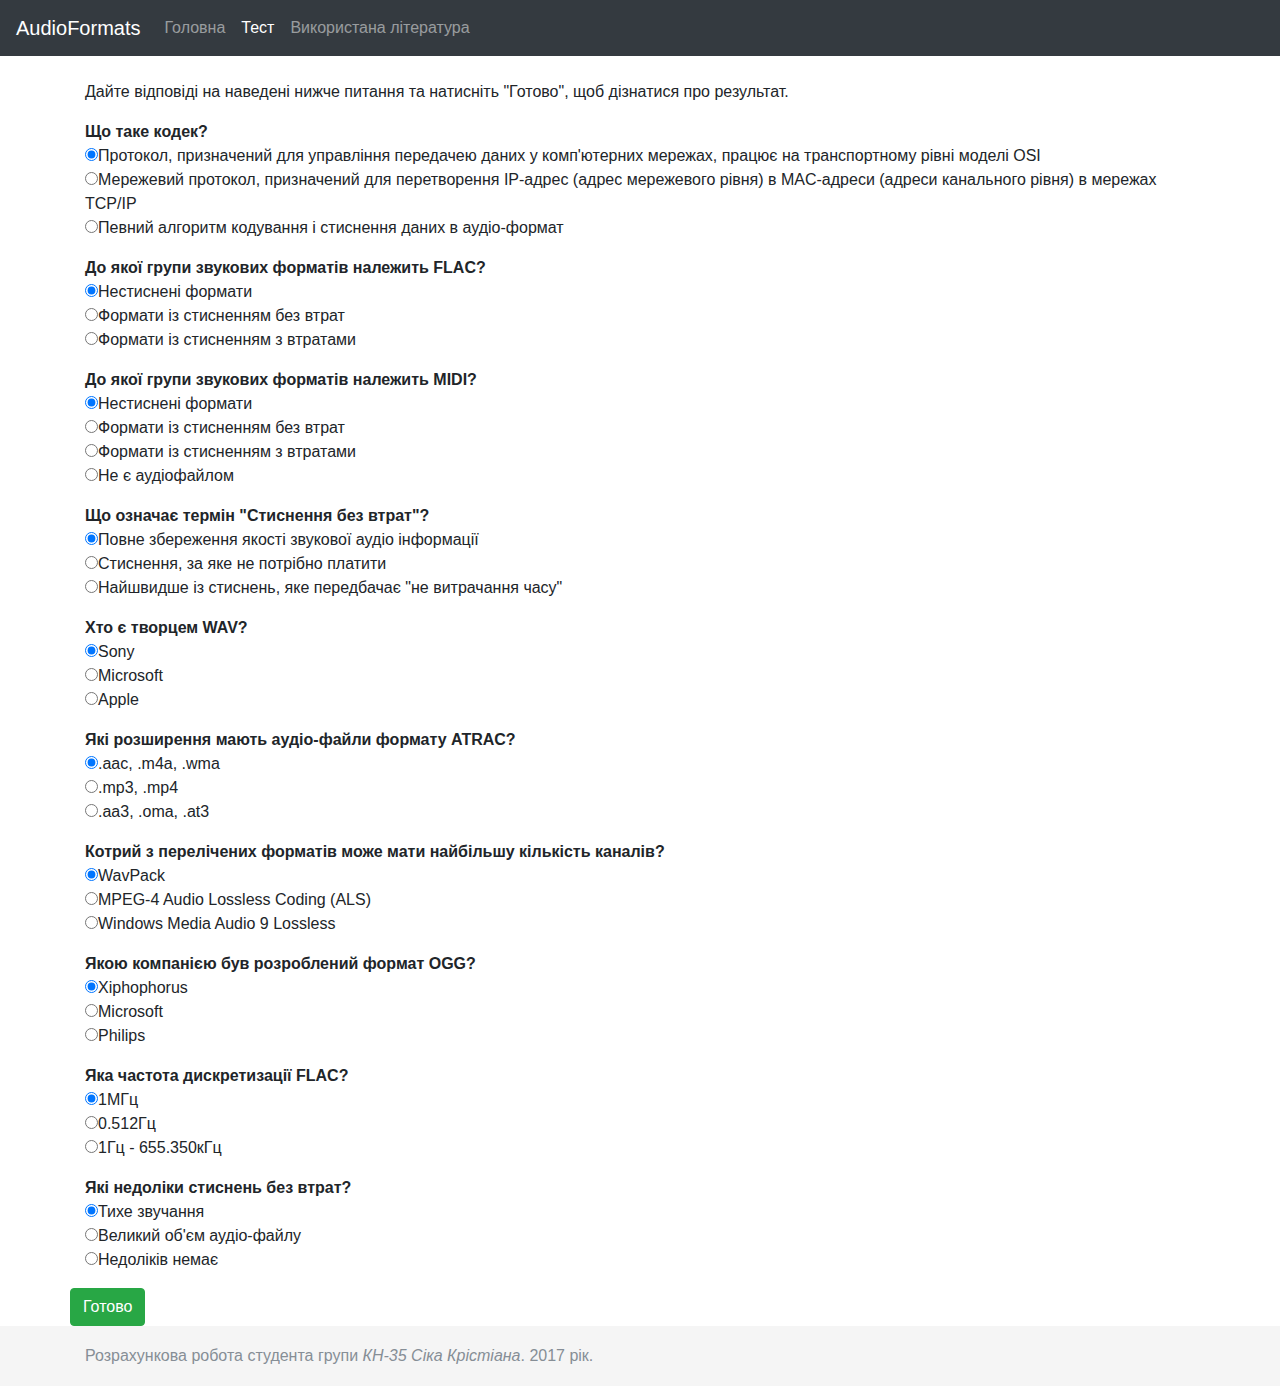
<file: test.html>
<html>
	<head>
		<link rel="stylesheet" type="text/css" href="bootstrap/css/bootstrap.min.css">
		<link rel="stylesheet" type="text/css" href="styles.css">
		<script src="jquery/jquery-3.1.1.min.js"></script>
		<script src="jquery/scripts.js"></script>
		<script src="jquery/jquery-3.2.1.slim.min.js"></script>
		<script src="jquery/popper.min.js"></script>
		<script src="bootstrap/js/bootstrap.min.js"></script>
	</head>
	<body>
		<nav class="navbar navbar-expand-md navbar-dark bg-dark mb-4">
			<a class="navbar-brand" href="#">AudioFormats</a>
			<button class="navbar-toggler" type="button" data-toggle="collapse" data-target="#navbarCollapse" aria-controls="navbarCollapse" aria-expanded="false" aria-label="Toggle navigation">
				<span class="navbar-toggler-icon"></span>
			</button>
			<div class="collapse navbar-collapse" id="navbarCollapse">
				<ul class="navbar-nav mr-auto">
					<li class="nav-item">
						<a class="nav-link" href="index.html">Головна</a>
					</li>
					<li class="nav-item">
						<a class="nav-link active" href="test.html">Тест</a>
					</li>
					<li class="nav-item">
						<a class="nav-link" href="used_literature.html">Використана література</a>
					</li>
				</ul>
			</div>
		</nav>
		<div class="container" style="min-height: 500px;">
			<p>
				Дайте відповіді на наведені нижче питання та натисніть "Готово", щоб дізнатися про результат.
			</p>
			<p>
				<b>Що таке кодек?</b>
				<br>
				<input type="radio" value="1" name="1" checked>Протокол, призначений для управління передачею даних у комп'ютерних мережах, працює на транспортному рівні моделі OSI
				<br>
				<input type="radio" value="2" name="1">Мережевий протокол, призначений для перетворення IP-адрес (адрес мережевого рівня) в MAC-адреси (адреси канального рівня) в мережах TCP/IP
				<br>
				<input type="radio" value="3" name="1">Певний алгоритм кодування і стиснення даних в аудіо-формат
			</p>
			<p>
				<b>До якої групи звукових форматів належить FLAC?</b>
				<br>
				<input type="radio" value="1" name="2" checked>Нестиснені формати
				<br>
				<input type="radio" value="2" name="2">Формати із стисненням без втрат
				<br>
				<input type="radio" value="3" name="2">Формати із стисненням з втратами
			</p>
			<p>
				<b>До якої групи звукових форматів належить MIDI?</b>
				<br>
				<input type="radio" value="1" name="3" checked>Нестиснені формати
				<br>
				<input type="radio" value="2" name="3">Формати із стисненням без втрат
				<br>
				<input type="radio" value="3" name="3">Формати із стисненням з втратами
				<br>
				<input type="radio" value="4" name="3">Не є аудіофайлом
			</p>
			<p>
				<b>Що означає термін "Стиснення без втрат"?</b>
				<br>
				<input type="radio" value="1" name="4" checked>Повне збереження якості звукової аудіо інформації
				<br>
				<input type="radio" value="2" name="4">Стиснення, за яке не потрібно платити
				<br>
				<input type="radio" value="3" name="4">Найшвидше із стиснень, яке передбачає "не витрачання часу"
			</p>
			<p>
				<b>Хто є творцем WAV?</b>
				<br>
				<input type="radio" value="1" name="5" checked>Sony
				<br>
				<input type="radio" value="2" name="5">Microsoft
				<br>
				<input type="radio" value="3" name="5">Apple
			</p>
			<p>
				<b>Які розширення мають аудіо-файли формату ATRAC?</b>
				<br>
				<input type="radio" value="1" name="6" checked>.aac, .m4a, .wma
				<br>
				<input type="radio" value="2" name="6">.mp3, .mp4
				<br>
				<input type="radio" value="3" name="6">.aa3, .oma, .at3
			</p>
			<p>
				<b>Котрий з перелічених форматів може мати найбільшу кількість каналів?</b>
				<br>
				<input type="radio" value="1" name="7" checked>WavPack
				<br>
				<input type="radio" value="2" name="7">MPEG-4 Audio Lossless Coding (ALS)
				<br>
				<input type="radio" value="3" name="7">Windows Media Audio 9 Lossless
			</p>
			<p>
				<b>Якою компанією був розроблений формат OGG?</b>
				<br>
				<input type="radio" value="1" name="8" checked>Xiphophorus
				<br>
				<input type="radio" value="2" name="8">Microsoft
				<br>
				<input type="radio" value="3" name="8">Philips
			</p>
			<p>
				<b>Яка частота дискретизації FLAC?</b>
				<br>
				<input type="radio" value="1" name="9" checked>1МГц
				<br>
				<input type="radio" value="2" name="9">0.512Гц
				<br>
				<input type="radio" value="3" name="9">1Гц - 655.350кГц
			</p>
			<p>
				<b>Які недоліки стиснень без втрат?</b>
				<br>
				<input type="radio" value="1" name="10" checked>Тихе звучання
				<br>
				<input type="radio" value="2" name="10">Великий об'єм аудіо-файлу
				<br>
				<input type="radio" value="3" name="10">Недоліків немає
			</p>
			<div class="row">
				<button id="ready" class="btn btn-success">Готово</button>
			</div>
		</div>
		<footer class="footer">
			<div class="container">
				<span class="text-muted">Розрахункова робота студента групи <i>КН-35 Сіка Крістіана</i>. 2017 рік.</span>
			</div>
		</footer>
	</body>
</html>
</file>
<file: styles.css>
.footer {
    position: absolute;
    width: 100%;
    height: 60px;
    line-height: 60px;
    background-color: #f5f5f5;
}
.image-on-page {
    margin-bottom: 30px;
}

tr td:first-child {
    font-weight: bold;
}
</file>
